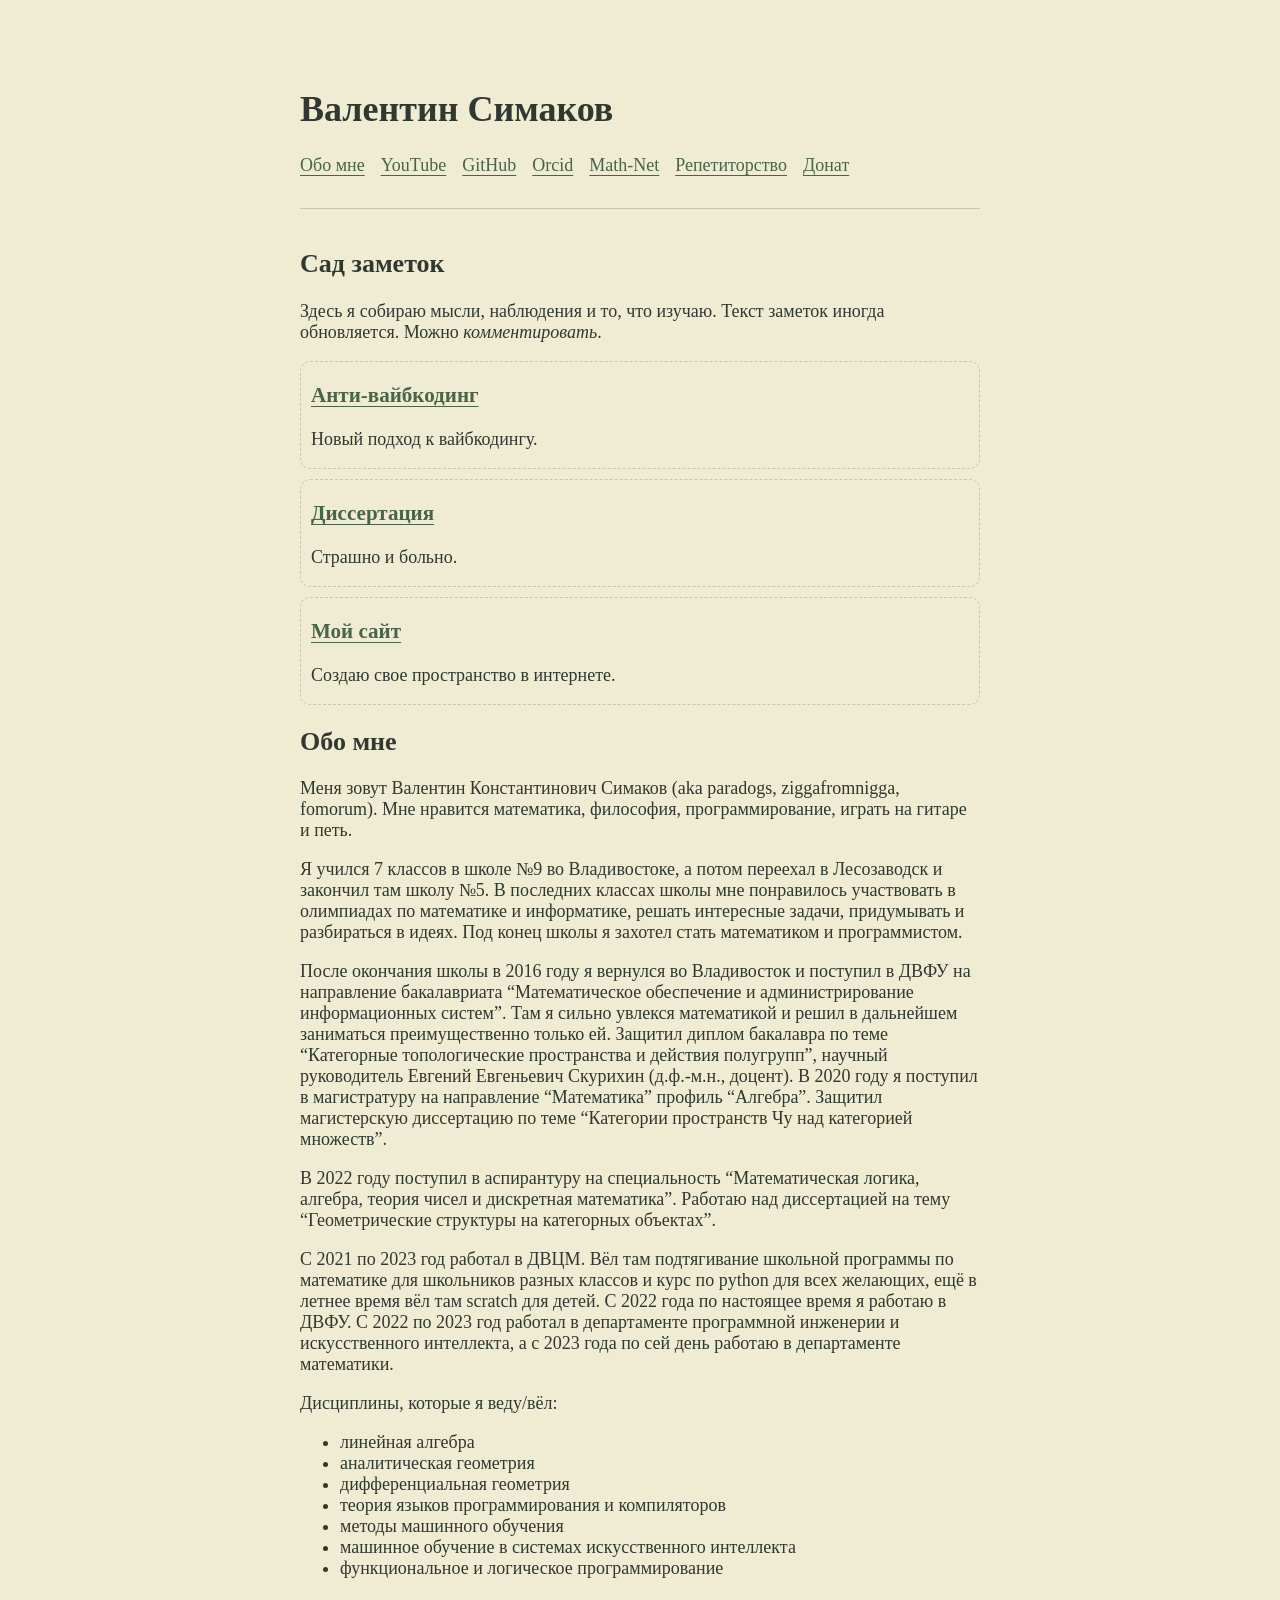
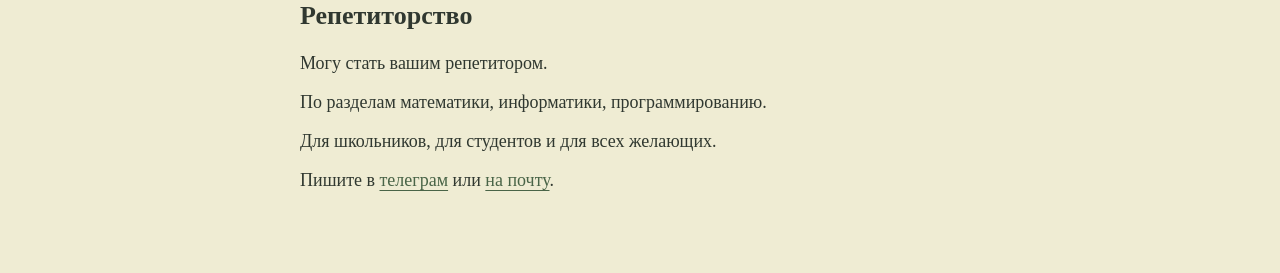
<file: index.html>
<!DOCTYPE html>
<html lang="ru">

<head>
    <meta charset="UTF-8">
    <meta name="viewport" content="width=device-width, initial-scale=1.0">
    <title>Валентин Симаков</title>
    <link rel="stylesheet" href="style.css">
    <link rel="icon" href="favicon.svg" type="image/svg+xml">
</head>

<body>
    <header>
        <h1>Валентин Симаков</h1>
        <nav>
            <a href="#about">Обо мне</a>
            <a href="https://youtube.com/@ziggafromnigga" target="_blank">YouTube</a>
            <a href="https://github.com/paradogs" target="_blank">GitHub</a>
            <a href="https://orcid.org/0009-0009-8098-4292" target="_blank">Orcid</a>
            <a href="https://www.mathnet.ru/rus/person203315" target="_blank">Math-Net</a>
            <a href="#tutoring">Репетиторство</a>
            <a href="donat.html">Донат</a>
        </nav>
    </header>
    <main>
        <section>
            <h2>Сад заметок</h2>
            <p>Здесь я собираю мысли, наблюдения и то, что изучаю. Текст заметок иногда обновляется. Можно
                <em>комментировать</em>.
            </p>
            <article class="card">
                <h3><a href="notes/anti-vibecoding.html">Анти-вайбкодинг</a></h3>
                <p>Новый подход к вайбкодингу.</p>
            </article>
            <article class="card">
                <h3><a href="notes/disser.html">Диссертация</a></h3>
                <p>Страшно и больно.</p>
            </article>
            <article class="card">
                <h3><a href="notes/my_site.html">Мой сайт</a></h3>
                <p>Создаю свое пространство в интернете.</p>
            </article>
        </section>
        <section id="about">
            <h2>Обо мне</h2>
            <p>Меня зовут Валентин Константинович Симаков (aka paradogs, ziggafromnigga, fomorum). Мне нравится
                математика, философия, программирование, играть на гитаре и петь.</p>
            <p>Я учился 7 классов в школе №9 во Владивостоке, а потом переехал в Лесозаводск и закончил там школу №5. В
                последних классах школы мне понравилось участвовать в олимпиадах по математике и информатике, решать
                интересные задачи, придумывать и
                разбираться в идеях. Под конец школы я захотел стать математиком и программистом.</p>
            <p>После окончания школы в 2016 году я вернулся во Владивосток и поступил в ДВФУ на направление бакалавриата
                “Математическое обеспечение и администрирование информационных систем”. Там я сильно увлекся математикой
                и решил в дальнейшем заниматься
                преимущественно только ей. Защитил диплом бакалавра по теме “Категорные топологические пространства и
                действия полугрупп”, научный руководитель Евгений Евгеньевич Скурихин (д.ф.-м.н., доцент). В 2020 году я
                поступил в магистратуру на направление
                “Математика” профиль “Алгебра”. Защитил магистерскую диссертацию по теме “Категории пространств Чу над
                категорией множеств”.</p>
            <p>В 2022 году поступил в аспирантуру на специальность “Математическая логика, алгебра, теория чисел и
                дискретная математика”. Работаю над диссертацией на тему “Геометрические структуры на категорных
                объектах”.</p>
            <p>C 2021 по 2023 год работал в ДВЦМ. Вёл там подтягивание школьной программы по математике для школьников
                разных классов и курс по python для всех желающих, ещё в летнее время вёл там scratch для детей. С 2022
                года по настоящее время я работаю
                в ДВФУ. C 2022 по 2023 год работал в департаменте программной инженерии и искусственного интеллекта, а с
                2023 года по сей день работаю в департаменте математики.</p>
            <p>Дисциплины, которые я веду/вёл:</p>
            <ul>
                <li>линейная алгебра</li>
                <li>аналитическая геометрия</li>
                <li>дифференциальная геометрия</li>
                <li>теория языков программирования и компиляторов</li>
                <li>методы машинного обучения</li>
                <li>машинное обучение в системах искусственного интеллекта</li>
                <li>функциональное и логическое программирование</li>
            </ul>
        </section>
        <section id="tutoring">
            <h2>Репетиторство</h2>
            <p>Могу стать вашим репетитором.</p>
            <p>По разделам математики, информатики, программированию.</p>
            <p>Для школьников, для студентов и для всех желающих.</p>
            <p>Пишите в <a href="https://t.me/ziggafromnigga" target="_blank">телеграм</a> или  <a href="mailto:vakabakayo@yandex.ru">на почту</a>.</p>
        </section>
    </main>
</body>

</html>
</file>
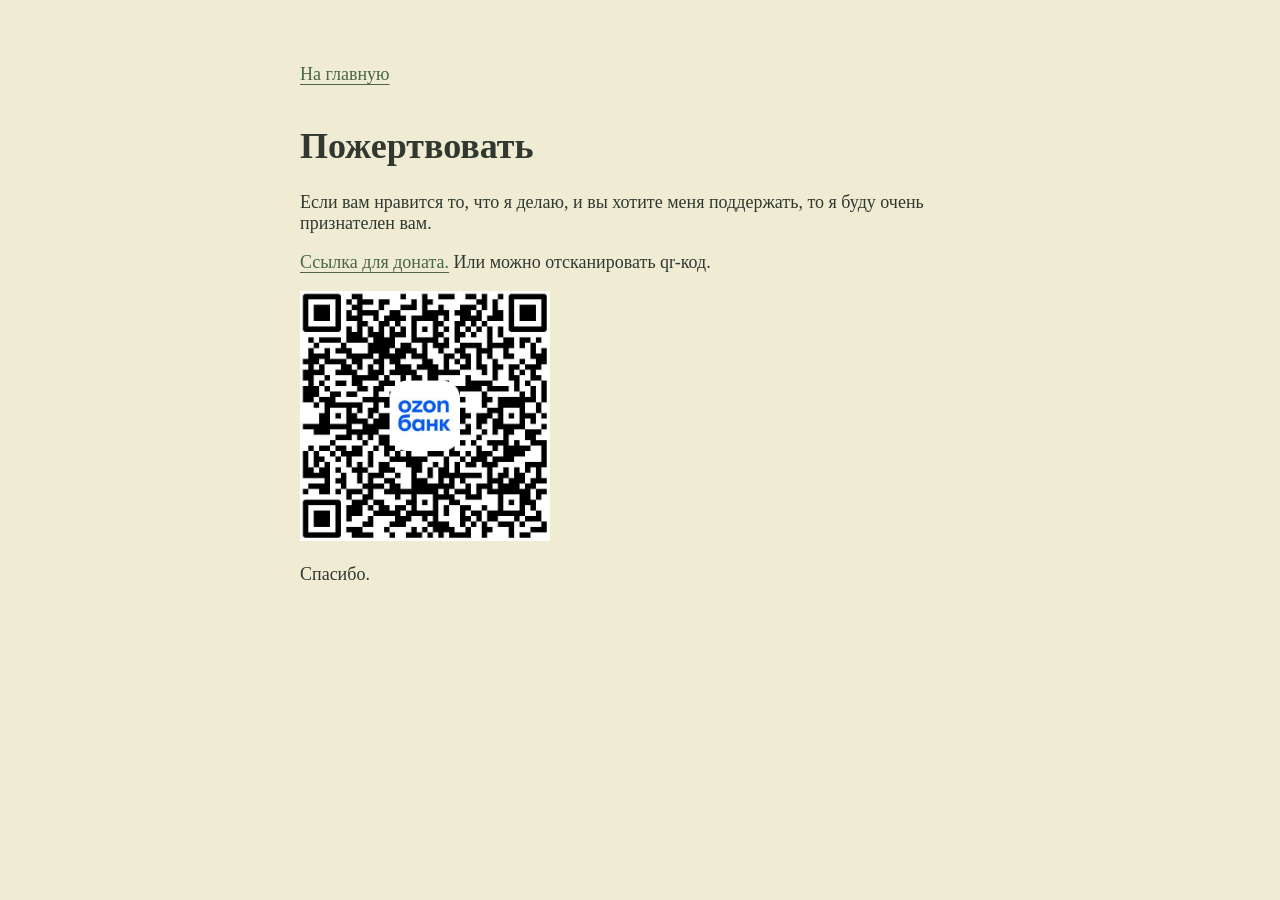
<file: donat.html>
<!DOCTYPE html>
<html lang="ru">

<head>
    <meta charset="UTF-8">
    <meta name="viewport" content="width=device-width, initial-scale=1.0">
    <title>Донат</title>
    <link rel="stylesheet" href="style.css">
    <link rel="icon" href="favicon.svg" type="image/svg+xml">
</head>

<body>
    <nav><a href="index.html">На главную</a></nav>
    <main>
        <h1>Пожертвовать</h1>
        <p>Если вам нравится то, что я делаю, и вы хотите меня поддержать, то я буду очень признателен вам.</p>
        <p>
            <a href="https://finance.ozon.ru/apps/sbp/ozonbankpay/01a1dead-19ad-7779-9aa6-b945c5c6ce25">Ссылка для
                доната.</a> Или можно отсканировать qr-код.
        </p>
        <p>
            <a href="https://finance.ozon.ru/apps/sbp/ozonbankpay/01a1dead-19ad-7779-9aa6-b945c5c6ce25"><img
                    class="donat-qr" src="images/donate-qr.jpg" alt="Поддержать автора"></a>
        </p>
        <p>Спасибо.</p>
    </main>
</body>

</html>
</file>
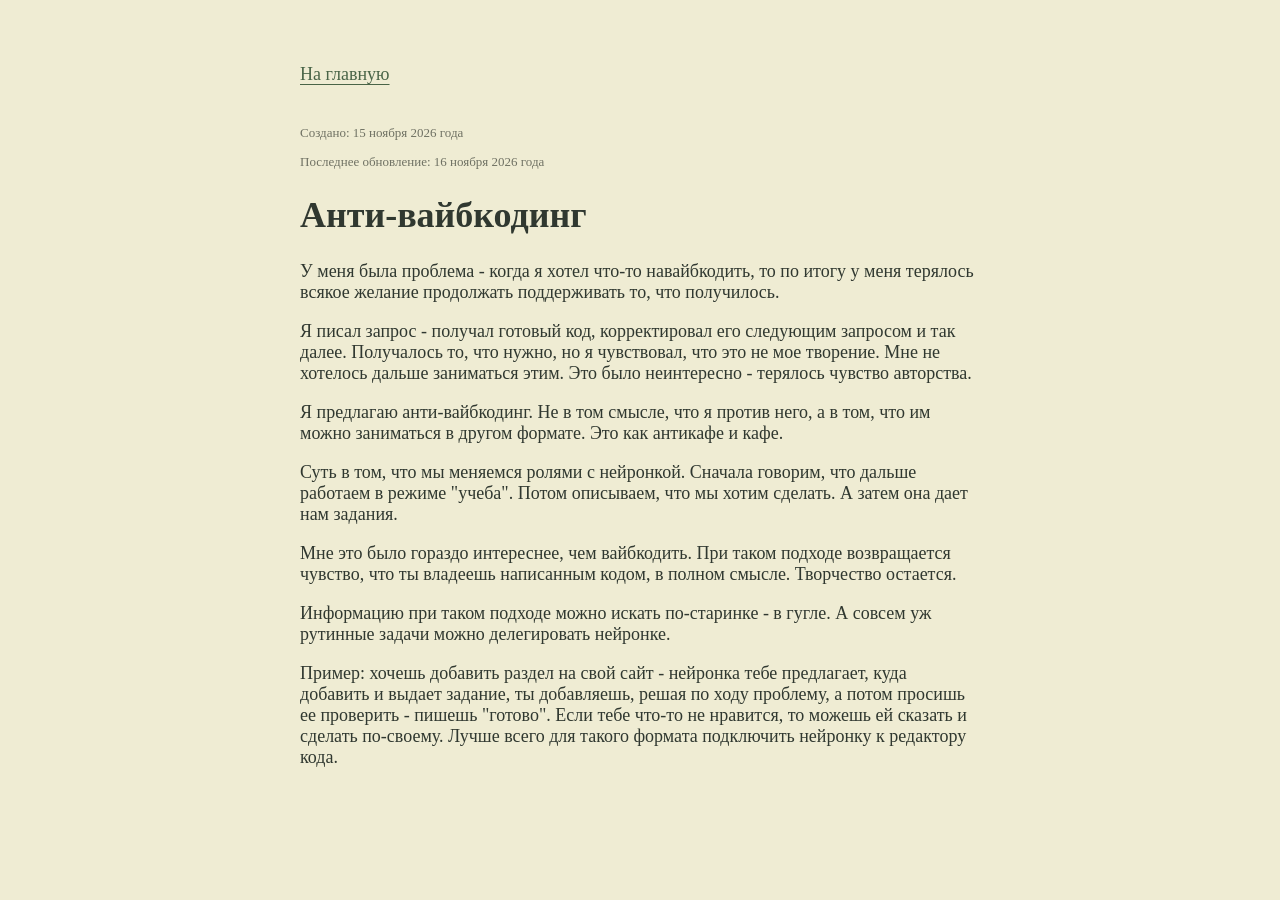
<file: notes/anti-vibecoding.html>
<!DOCTYPE html>
<html lang="ru">

<head>
    <meta charset="UTF-8">
    <meta name="viewport" content="width=device-width, initial-scale=1.0">
    <title>Анти-вайбкодинг</title>
    <link rel="stylesheet" href="../style.css">
    <link rel="icon" href="../favicon.svg" type="image/svg+xml">
</head>

<body>
    <nav><a href="../index.html">На главную</a></nav>
    <main>
        <p class="detail">Создано: <time datetime="2026-11-15">15 ноября 2026 года</time></p>
        <p class="detail">Последнее обновление: <time datetime="2026-11-16">16 ноября 2026 года</time></p>
        <h1>Анти-вайбкодинг</h1>
        <p>У меня была проблема - когда я хотел что-то навайбкодить, то по итогу у меня терялось всякое желание продолжать поддерживать то, что получилось.</p>
        <p>Я писал запрос - получал готовый код, корректировал его следующим запросом и так далее. Получалось то, что нужно, но я чувствовал, что это не мое творение. Мне не хотелось дальше заниматься этим. Это было неинтересно - терялось чувство авторства.</p>
        <p>Я предлагаю анти-вайбкодинг. Не в том смысле, что я против него, а в том, что им можно заниматься в другом формате. Это как антикафе и кафе.</p>
        <p>Суть в том, что мы меняемся ролями с нейронкой. Сначала говорим, что дальше работаем в режиме "учеба". Потом описываем, что мы хотим сделать. А затем она дает нам задания.</p>
        <p>Мне это было гораздо интереснее, чем вайбкодить. При таком подходе возвращается чувство, что ты владеешь написанным кодом, в полном смысле. Творчество остается.</p>
        <p>Информацию при таком подходе можно искать по-старинке - в гугле. А совсем уж рутинные задачи можно делегировать нейронке.</p>
        <p>Пример: хочешь добавить раздел на свой сайт - нейронка тебе предлагает, куда добавить и выдает задание, ты добавляешь, решая по ходу проблему, а потом просишь ее проверить - пишешь "готово". Если тебе что-то не нравится, то можешь ей сказать и сделать по-своему. Лучше всего для такого формата подключить нейронку к редактору кода.</p>
    </main>
    <aside>
        <script src="https://giscus.app/client.js" data-repo="ParaDogs/paradogs.github.io" data-repo-id="R_kgDOVvCACg"
            data-category="Announcements" data-category-id="DIC_kwDOVvCACs4DLLX4" data-mapping="pathname"
            data-strict="0" data-reactions-enabled="1" data-emit-metadata="0" data-input-position="bottom"
            data-theme="noborder_light" data-lang="ru" crossorigin="anonymous" async>
            </script>
    </aside>
</body>

</html>
</file>
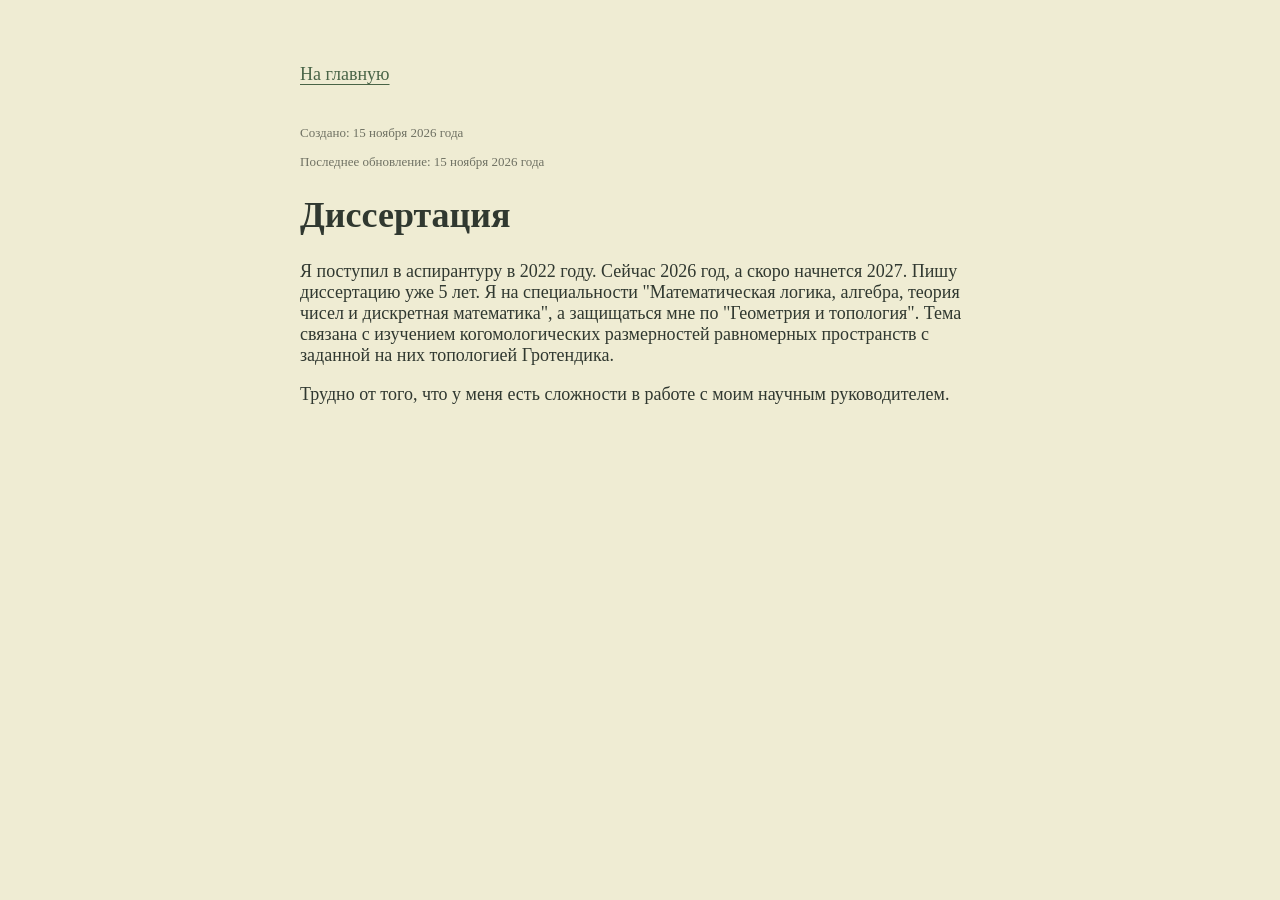
<file: notes/disser.html>
<!DOCTYPE html>
<html lang="ru">

<head>
    <meta charset="UTF-8">
    <meta name="viewport" content="width=device-width, initial-scale=1.0">
    <title>Диссертация</title>
    <link rel="stylesheet" href="../style.css">
    <link rel="icon" href="../favicon.svg" type="image/svg+xml">
</head>

<body>
    <nav><a href="../index.html">На главную</a></nav>
    <main>
        <p class="detail">Создано: <time datetime="2026-11-15">15 ноября 2026 года</time></p>
        <p class="detail">Последнее обновление: <time datetime="2026-11-15">15 ноября 2026 года</time></p>
        <h1>Диссертация</h1>
        <p>Я поступил в аспирантуру в 2022 году. Сейчас 2026 год, а скоро начнется 2027. Пишу диссертацию уже 5 лет. Я
            на специальности "Математическая логика, алгебра, теория чисел и дискретная математика", а защищаться мне по
            "Геометрия и топология". Тема
            связана с изучением когомологических размерностей равномерных пространств с заданной на них топологией
            Гротендика.</p>
        <p>Трудно от того, что у меня есть сложности в работе с моим научным руководителем.</p>
    </main>
    <aside>
        <script src="https://giscus.app/client.js" data-repo="ParaDogs/paradogs.github.io" data-repo-id="R_kgDOVvCACg"
            data-category="Announcements" data-category-id="DIC_kwDOVvCACs4DLLX4" data-mapping="pathname"
            data-strict="0" data-reactions-enabled="1" data-emit-metadata="0" data-input-position="bottom"
            data-theme="noborder_light" data-lang="ru" crossorigin="anonymous" async>
            </script>
    </aside>
</body>

</html>
</file>
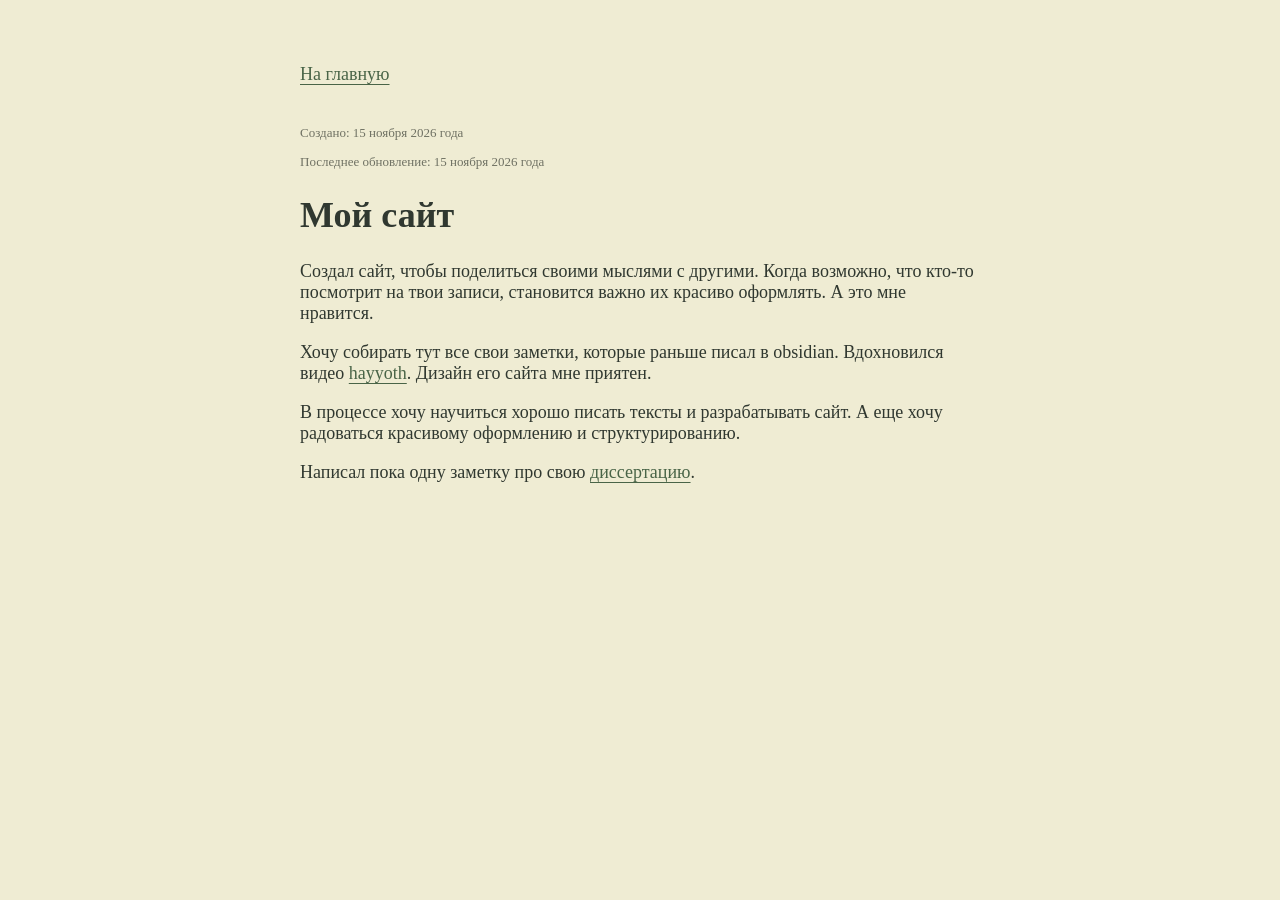
<file: notes/my_site.html>
<!DOCTYPE html>
<html lang="ru">

<head>
    <meta charset="UTF-8">
    <meta name="viewport" content="width=device-width, initial-scale=1.0">
    <title>Мой сайт</title>
    <link rel="stylesheet" href="../style.css">
    <link rel="icon" href="../favicon.svg" type="image/svg+xml">
</head>

<body>
    <nav><a href="../index.html">На главную</a></nav>
    <main>
        <p class="detail">Создано: <time datetime="2026-11-15">15 ноября 2026 года</time></p>
        <p class="detail">Последнее обновление: <time datetime="2026-11-15">15 ноября 2026 года</time></p>
        <h1>Мой сайт</h1>
        <p>Создал сайт, чтобы поделиться своими мыслями с другими. Когда возможно, что кто-то посмотрит на твои записи,
            становится важно их красиво оформлять. А это мне нравится.</p>
        <p>Хочу собирать тут все свои заметки, которые раньше писал в obsidian. Вдохновился видео <a
                href="http://hayyoth.org">hayyoth</a>. Дизайн его сайта мне приятен.</p>
        <p>В процессе хочу научиться хорошо писать тексты и разрабатывать сайт. А еще хочу радоваться красивому
            оформлению и структурированию.</p>
        <p>Написал пока одну заметку про свою <a href="disser.html">диссертацию</a>.</p>

    </main>
    <aside>
        <script src="https://giscus.app/client.js" data-repo="ParaDogs/paradogs.github.io" data-repo-id="R_kgDOVvCACg"
            data-category="Announcements" data-category-id="DIC_kwDOVvCACs4DLLX4" data-mapping="pathname"
            data-strict="0" data-reactions-enabled="1" data-emit-metadata="0" data-input-position="bottom"
            data-theme="noborder_light" data-lang="ru" crossorigin="anonymous" async>
            </script>
    </aside>
</body>

</html>
</file>
<file: style.css>
:root {
    --main-color: #efecd3;
    --text-color: #303830;
    --text-details-color: #6f7163;
    --text-link-color: #496447;
    --text-link-hover: #263d25;
    --outline-color: darksalmon;
    --border-color: #c8c5af;
}

body {
    max-width: 680px;
    margin: 0 auto;
    padding: 64px 24px;
    background-color: var(--main-color);
    color: var(--text-color);
    font-family: Georgia, serif;
    font-size: 18px;
    /* line-height: 1.7; */
}

a {
    color: var(--text-link-color);
    text-decoration-thickness: 1px;
    text-underline-offset: 4px;
}

a:hover {
    color: var(--text-link-hover);
}

:focus-visible {
    outline: 2px solid var(--outline-color);
    outline-offset: 2px;
}

hr {
    border: none;
    border-top: 1px solid var(--border-color);
    margin-left: 10%;
    margin-right: 10%;
}

nav {
    display: flex;
    flex-wrap: wrap;
    gap: 16px;
}

header {
    padding-bottom: 32px;
    border-bottom: 1px solid var(--border-color);
}

main {
    margin-top: 40px;
}

h1 {
    font-size: 36px;
    line-height: 1.2;
}

h2 {
    font-size: 26px;
}

.card {
    padding-left: 10px;
    margin-bottom: 10px;
    border: 1px solid var(--border-color);
    border-radius: 10px;
    border-style: dashed;
}

.detail {
    color: var(--text-details-color);
    font-size: small;
}

.donat-qr {
    width: 250px;
}
</file>
